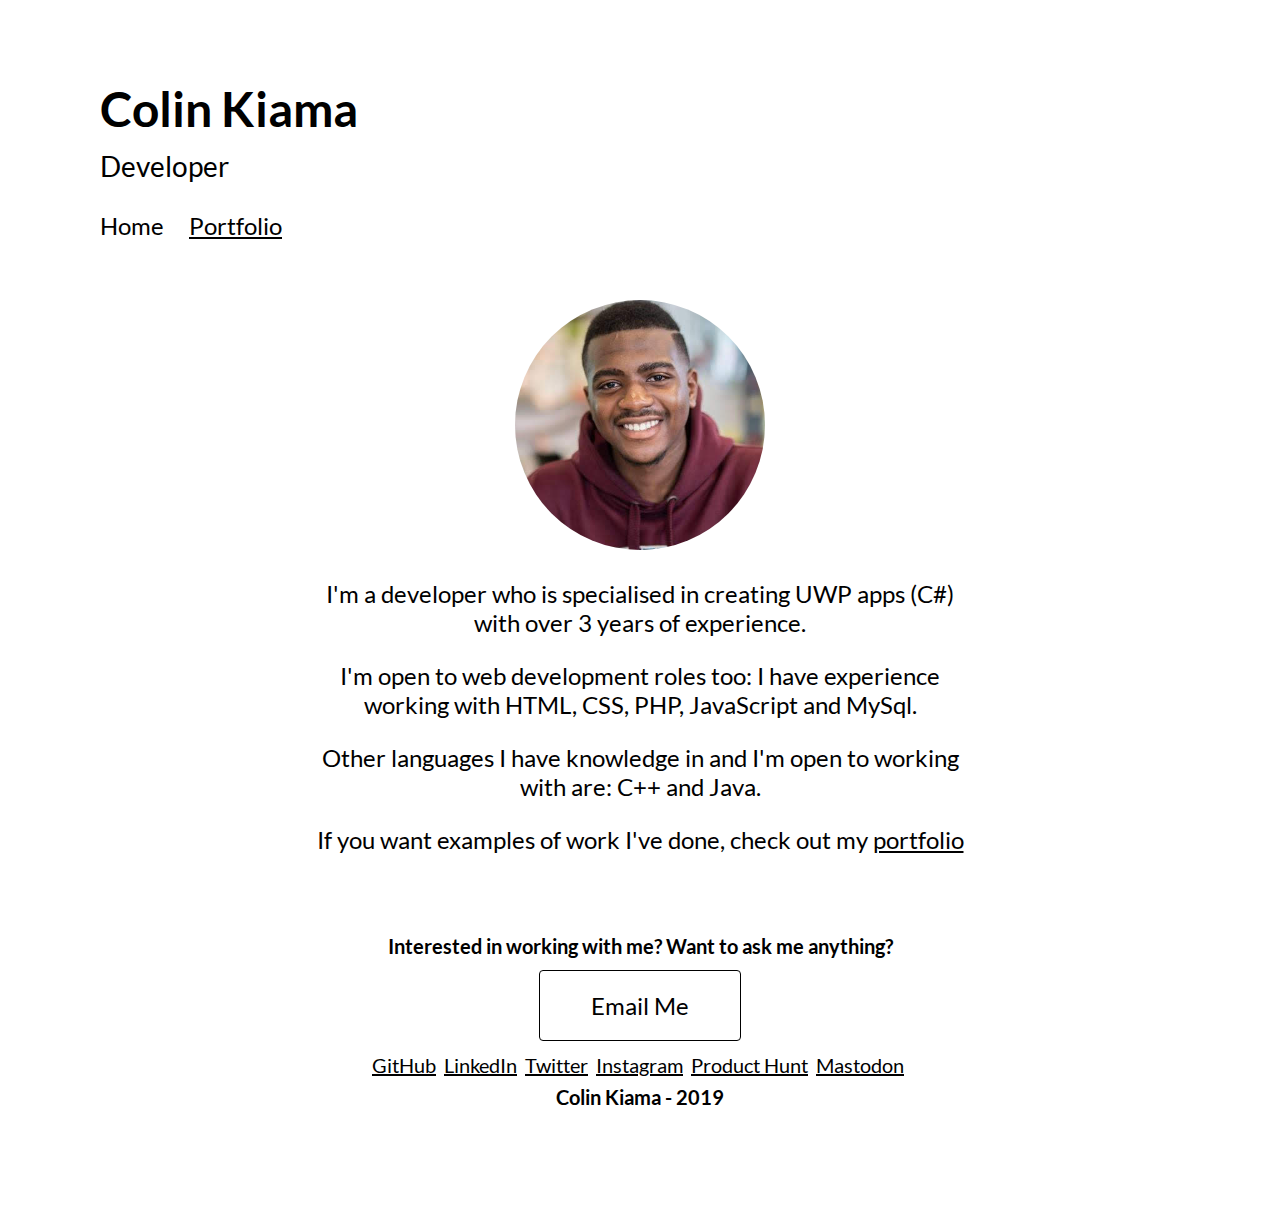
<file: index.html>
<!DOCTYPE html>
<html lang="en">
    <head>
        <title>Colin Kiama</title>
        <meta charset="UTF-8">
        <meta name="title" content="Colin Kiama">
        <meta name="description" content="Developer with experience with .Net (C#, UWP), Java and HTML.">
        <meta name="viewport" content="width=device-width, initial-scale=1.0">
        <link rel="stylesheet" href="css/wide.css">
        <link rel="stylesheet" href="css/home.css">
        <link rel="icon" href="images/colinkiama.png">
        
        <script async src="https://www.googletagmanager.com/gtag/js?id=UA-137041330-1"></script>
            <script>
            window.dataLayer = window.dataLayer || [];
            function gtag(){dataLayer.push(arguments);}
            gtag('js', new Date());

            gtag('config', 'UA-137041330-1');
        </script>

    </head>
    <body>
        <header>
                <h1>Colin Kiama</h1> 
                <h3>Developer</h3>
            <nav>
                
               <div>Home</div>
               <a href="portfolio.html">Portfolio</a>
             </nav>
        </header>
        <main>   
           <img src="images/colinPortrait.jpg" alt="Portrait of Colin Kiama smiling">
           <p>I'm a developer who is specialised in creating UWP apps (C#) with over 3 years of experience.</p> 
                <p>I'm open to web development roles too: I have experience working with HTML, CSS, PHP, JavaScript and MySql.</p> <p>Other languages
               I have knowledge in and I'm open to working with are: C++ and Java.</p>
                     

           <p>If you want examples of work I've done, check out my <a href="portfolio.html">portfolio</a>
           </p>        
        </main>

        <footer>
            <div>Interested in working with me? Want to ask me anything?</div>
            <a href="mailto:colinkiama@gmail.com" id="contactMeButton">Email Me</a><br>
            <span>
                    <a href="https://www.github.com/colinkiama">GitHub</a>
                    <a href="https://www.linkedin.com/in/colin-kiama-11962988/">LinkedIn</a>
                    <a href="https://www.twitter.com/colinkiama">Twitter</a>
                    <a href="https://www.instagram.com/colinkiama.tech">Instagram</a>
                    <a href="https://www.producthunt.com/@colinkiama">Product Hunt</a>
                    <a rel="me" href="https://niu.moe/@colnkiama">Mastodon</a>
            </span>
            <div>Colin Kiama - 2019</div>
        </footer>
    </body>
</html>
</file>
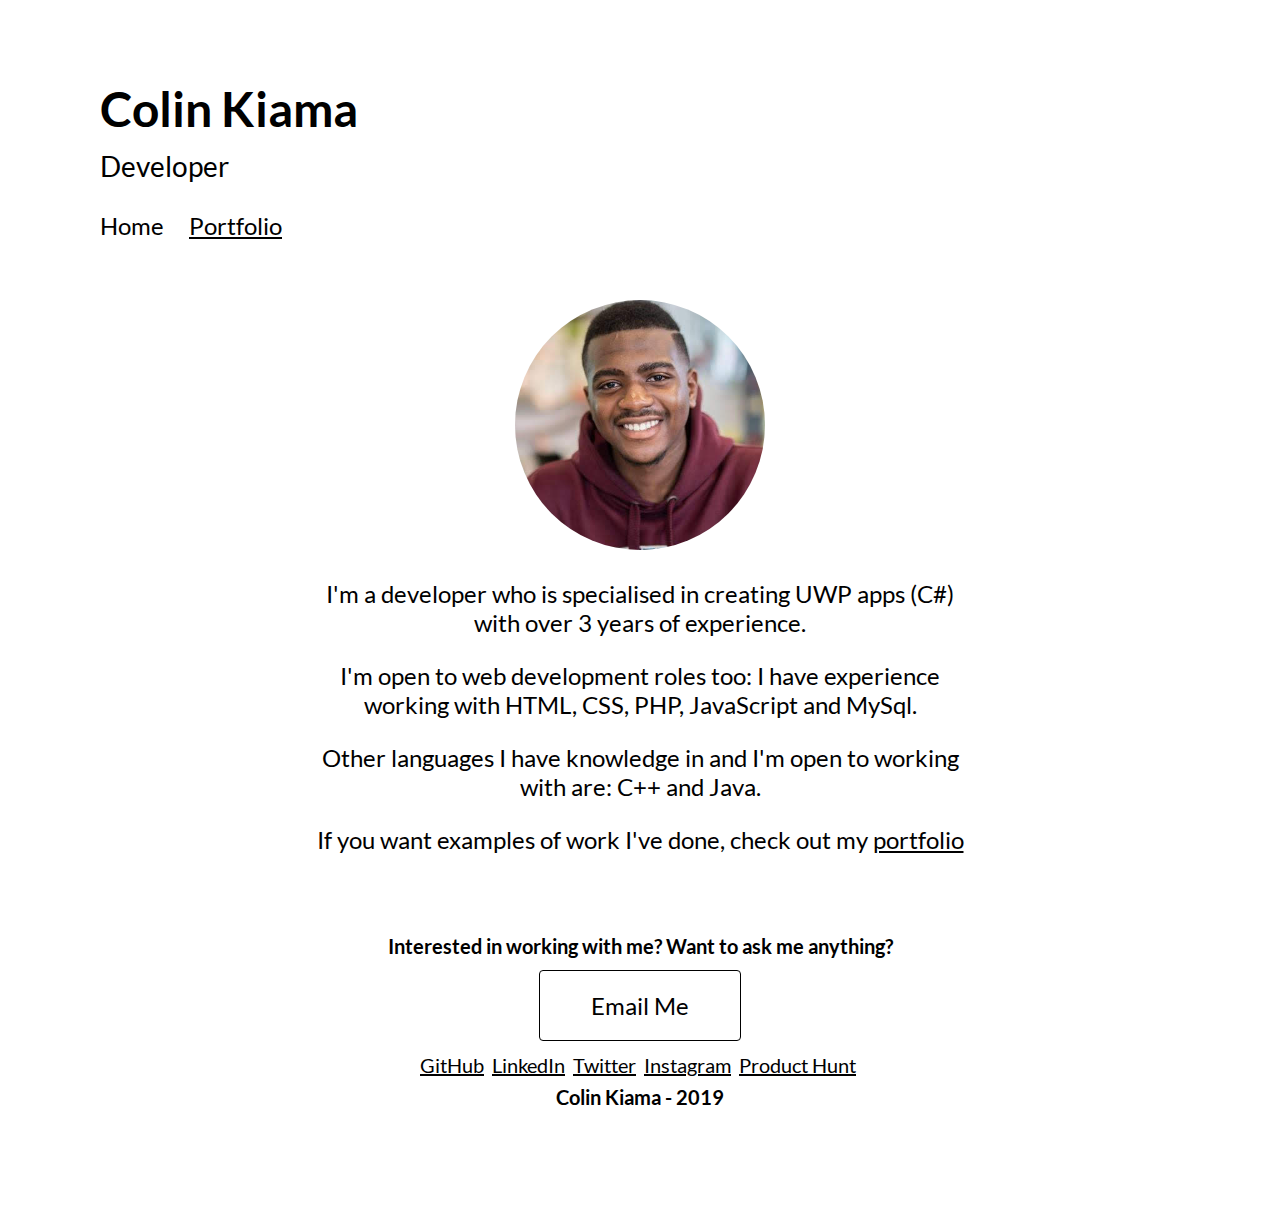
<file: src/index.html>
<!DOCTYPE html>
<html lang="en">
    <head>
        <title>Colin Kiama</title>
        <meta charset="UTF-8">
        <meta name="title" content="Colin Kiama">
        <meta name="description" content="Developer with experience with .Net (C#, UWP), Java and HTML.">
        <meta name="viewport" content="width=device-width, initial-scale=1.0">
        <link rel="stylesheet" href="css/wide.css">
        <link rel="stylesheet" href="css/home.css">
        <link rel="icon" href="images/colinkiama.png">
        
        <script async src="https://www.googletagmanager.com/gtag/js?id=UA-137041330-1"></script>
            <script>
            window.dataLayer = window.dataLayer || [];
            function gtag(){dataLayer.push(arguments);}
            gtag('js', new Date());

            gtag('config', 'UA-137041330-1');
        </script>

    </head>
    <body>
        <header>
                <h1>Colin Kiama</h1> 
                <h3>Developer</h3>
            <nav>
                
               <div>Home</div>
               <a href="portfolio.html">Portfolio</a>
             </nav>
        </header>
        <main>   
           <img src="images/colinPortrait.jpg" alt="Portrait of Colin Kiama smiling">
           <p>I'm a developer who is specialised in creating UWP apps (C#) with over 3 years of experience.</p> 
                <p>I'm open to web development roles too: I have experience working with HTML, CSS, PHP, JavaScript and MySql.</p> <p>Other languages
               I have knowledge in and I'm open to working with are: C++ and Java.</p>
                     

           <p>If you want examples of work I've done, check out my <a href="portfolio.html">portfolio</a>
           </p>        
        </main>

        <footer>
            <div>Interested in working with me? Want to ask me anything?</div>
            <a href="mailto:colinkiama@gmail.com" id="contactMeButton">Email Me</a><br>
            <span>
                    <a href="https://www.github.com/colinkiama">GitHub</a>
                    <a href="https://www.linkedin.com/in/colin-kiama-11962988/">LinkedIn</a>
                    <a href="https://www.twitter.com/colinkiama">Twitter</a>
                    <a href="https://www.instagram.com/colinkiama.tech">Instagram</a>
                    <a href="https://www.producthunt.com/@colinkiama">Product Hunt</a>
            </span>
            <div>Colin Kiama - 2019</div>
        </footer>
    </body>
</html>
</file>
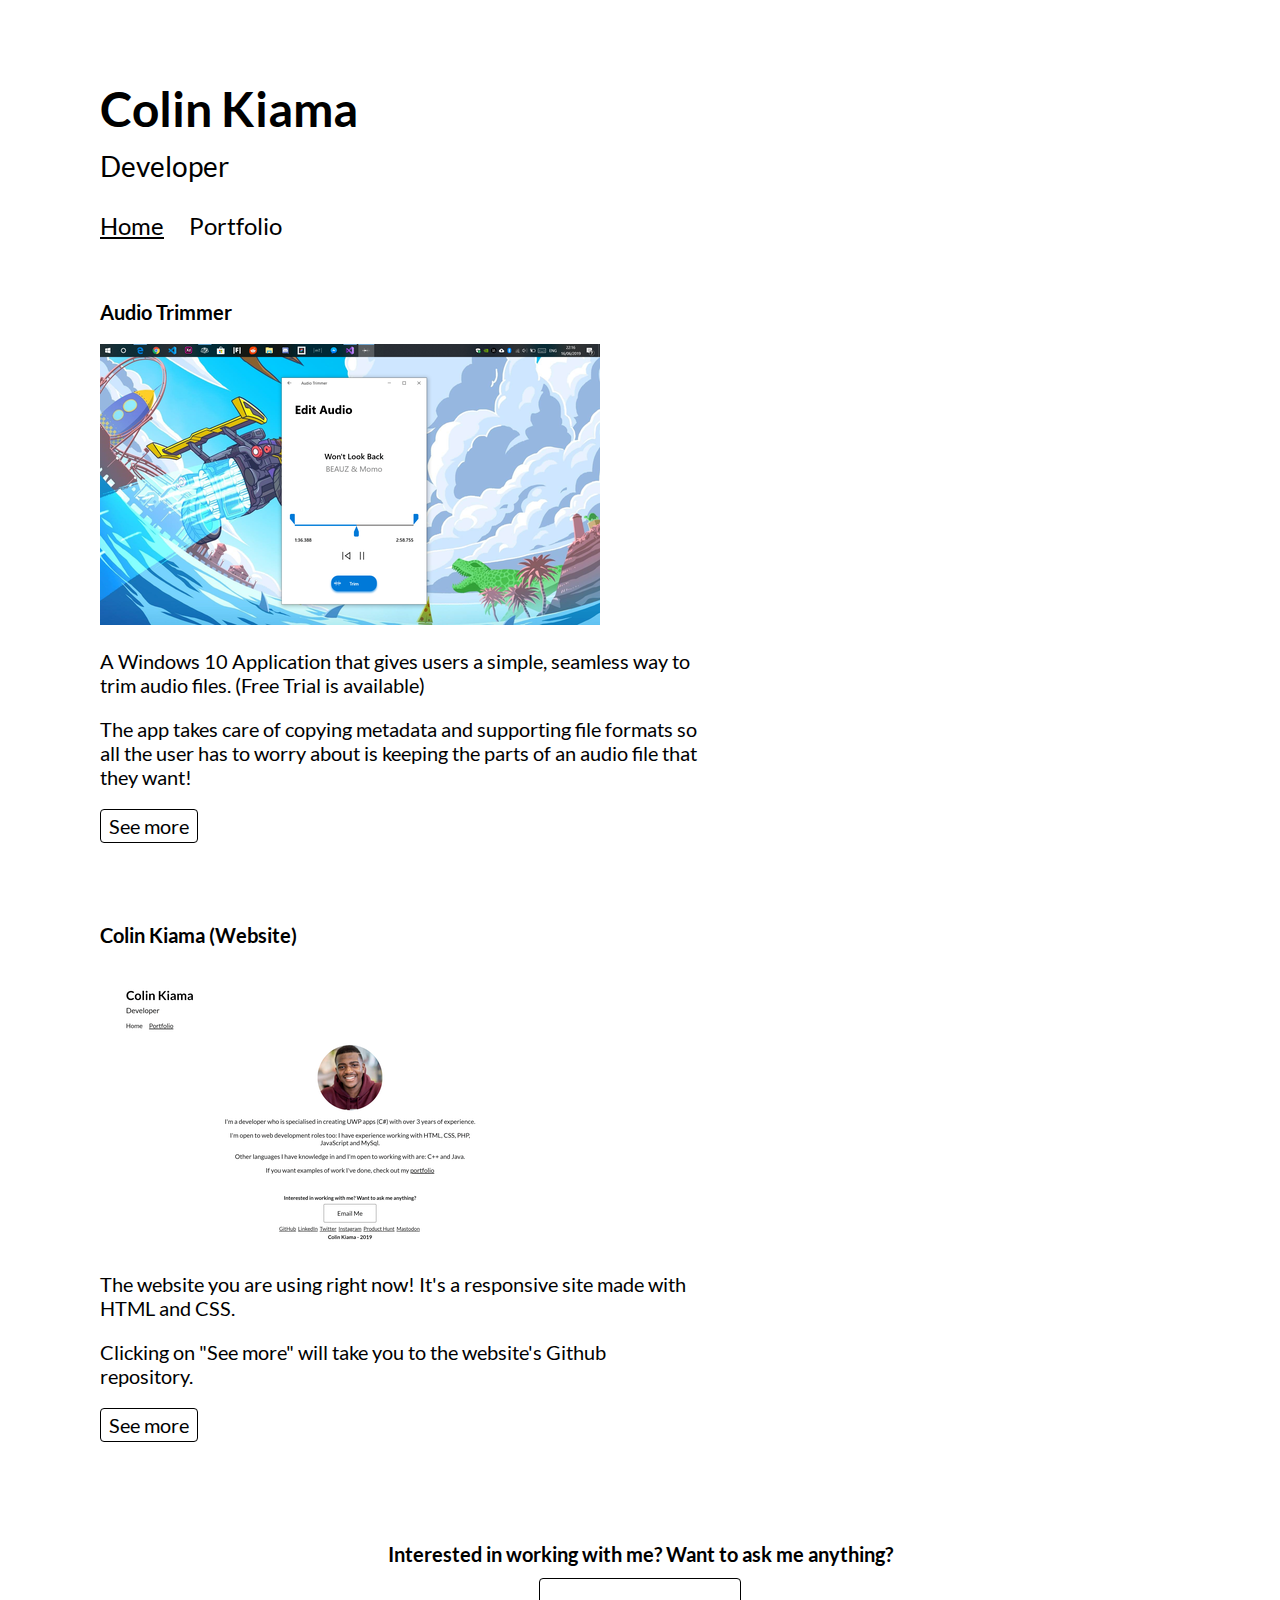
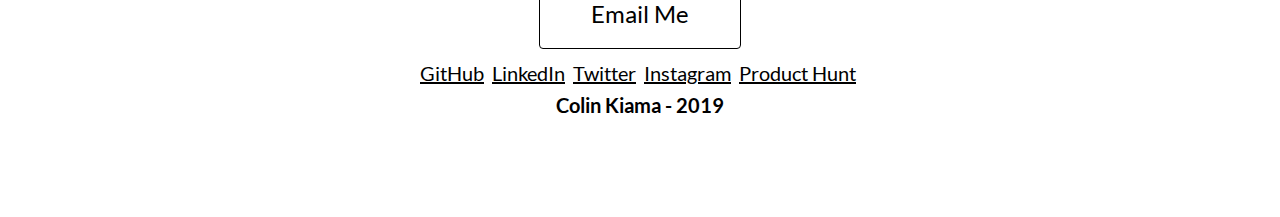
<file: portfolio.html>
<!DOCTYPE html>
<html lang="en">
    <head>
        <title>Colin Kiama</title>
        <meta charset="UTF-8">
        <meta name="viewport" content="width=device-width, initial-scale=1.0">
        <meta name="description" content="Projects that I have programmed myself or collaborated in.">
        <link rel="stylesheet" href="css/wide.css">
        <link rel="stylesheet" href="css/portfolio.css">
        <link rel="icon" href="images/colinkiama.png">
        <script async src="https://www.googletagmanager.com/gtag/js?id=UA-137041330-1"></script>
            <script>
            window.dataLayer = window.dataLayer || [];
            function gtag(){dataLayer.push(arguments);}
            gtag('js', new Date());

            gtag('config', 'UA-137041330-1');
        </script>
    </head>
    <body>
        <header>
                <h1>
                        Colin Kiama
                    </h1> 
                    <h3>
                        Developer
                    </h3>
            <nav>
                
               <a href="index.html">Home</a>
               <div>Portfolio</div>
             </nav>
        </header>
        <main>   
            <article>
                <section>
                    <h4>Audio Trimmer</h6>
                    <a href="https://www.microsoft.com/store/apps/9P98V42MC8Z4?cid=colinkiamaSite"><img src="images/audioTrimmer.png" alt="A program allowing the user to select parts of audio to keep with trimming controls"></a>
                    <div><p>A Windows 10 Application that gives users a simple, seamless way to trim audio files. (Free Trial is available)</p>  

                        <p>The app takes care of copying metadata and supporting file formats so all the user has to worry about is keeping the parts of an audio file that they want!</p></div>
                    <a href="https://www.microsoft.com/store/apps/9P98V42MC8Z4?cid=colinkiamaSite">See more</a>
                </section>

                <section>
                        <h4>Colin Kiama (Website)</h6>
                        <a href="https://github.com/colinkiama/colinkiama"><img src="images/colinkiamaSite.png" alt="A website with an image of someone smiling above a paragraphs highlighting programming abilities"></a>
                        <div><p>The website you are using right now! It's a responsive site made with HTML and CSS.</p>
                        <p>Clicking on "See more" will take you to the website's Github repository.</p></div>
                        <a href="https://github.com/colinkiama/colinkiama">See more</a>
                </section>
            </article>
        </main>

        <footer>
            <div>Interested in working with me? Want to ask me anything?</div>
            <a href="mailto:colinkiama@gmail.com" id="contactMeButton">Email Me</a><br>
            <span>
                    <a href="https://www.github.com/colinkiama">GitHub</a>
                    <a href="https://www.linkedin.com/in/colin-kiama-11962988/">LinkedIn</a>
                    <a href="https://www.twitter.com/colinkiama">Twitter</a>
                    <a href="https://www.instagram.com/colinkiama.tech">Instagram</a>
                    <a href="https://www.producthunt.com/@colinkiama">Product Hunt</a>
            </span>
           <div>Colin Kiama - 2019</div>
        </footer>
    </body> 
</html>
</file>
<file: css/wide.css>
@font-face{
    src: url(Lato-Regular.ttf);
    font-family: Lato;
    font-display: swap;
}

@font-face{
    src: url(Lato-Bold.ttf);
    font-family: Lato;
    font-weight: bold;
    font-display: swap;
}

body{
    font-family: Lato, Arial, Helvetica, sans-serif;
    font-size: 24px;
    margin: 80px 100px 100px;
}

header{
    margin-bottom: 60px;
}

h1{
    margin: 0 0 12px 0;
}

h3{
    font-weight: normal;
    margin-top: 0;
}

footer{
    text-align: center;
    font-weight: bold;
    font-size: 20px;
    margin-top: 80px;
}

a{
    color: inherit;
}

a:visited{
    color:inherit;
}

span{
    display: block;
    margin-bottom: 8px;
}

span > a{
    font-weight: normal;
    margin-right: 4px;
}

#contactMeButton{
    margin-top: 12px;
    margin-bottom: 12px;
    text-decoration: none;
    width: 200px;
    border: 1px solid black;
    border-radius: 4px;
    padding: 20px 0;
    font-size: 24px;
    text-align: center;
    display: inline-block;
    font-weight: normal;
}

@media screen and (max-width: 600px){
    body{
        font-size: 20px;
        margin: 60px 32px 32px;
    }
    
    nav > *{
        display: block;
        margin-bottom: 12px;
        text-align: center;
    }

    footer{
        font-size: 16px;
    }

    footer > a{
        width: auto;
        display: block;
    }

}    

@media screen and (min-width:601px){
    nav > div{
        display: inline-block;
    }

    nav > *{
        margin-right: 20px;
    }
}
</file>
<file: css/home.css>
img{
    border-radius: 50%;
    display: inline-block;
    text-align: center;
}

main{
    text-align: center;
    display: block;
}

p{
    padding: 0 20%;
}

@media screen and (max-width: 600px){
    img{
        width: 200px;
    }
}

@media screen and (min-width: 601px){
    img{
        width: 250px;
    }
}
</file>
<file: src/css/wide.css>
@font-face{
    src: url(Lato-Regular.ttf);
    font-family: Lato;
    font-display: swap;
}

@font-face{
    src: url(Lato-Bold.ttf);
    font-family: Lato;
    font-weight: bold;
    font-display: swap;
}

body{
    font-family: Lato, Arial, Helvetica, sans-serif;
    font-size: 24px;
    margin: 80px 100px 100px;
}

header{
    margin-bottom: 60px;
}

h1{
    margin: 0 0 12px 0;
}

h3{
    font-weight: normal;
    margin-top: 0;
}

footer{
    text-align: center;
    font-weight: bold;
    font-size: 20px;
    margin-top: 80px;
}

a{
    color: inherit;
}

a:visited{
    color:inherit;
}

span{
    display: block;
    margin-bottom: 8px;
}

span > a{
    font-weight: normal;
    margin-right: 4px;
}

#contactMeButton{
    margin-top: 12px;
    margin-bottom: 12px;
    text-decoration: none;
    width: 200px;
    border: 1px solid black;
    border-radius: 4px;
    padding: 20px 0;
    font-size: 24px;
    text-align: center;
    display: inline-block;
    font-weight: normal;
}

@media screen and (max-width: 600px){
    body{
        font-size: 20px;
        margin: 60px 32px 32px;
    }
    
    nav > *{
        display: block;
        margin-bottom: 12px;
        text-align: center;
    }

    footer{
        font-size: 16px;
    }

    footer > a{
        width: auto;
        display: block;
    }

}    

@media screen and (min-width:601px){
    nav > div{
        display: inline-block;
    }

    nav > *{
        margin-right: 20px;
    }
}
</file>
<file: src/css/home.css>
img{
    border-radius: 50%;
    display: inline-block;
    text-align: center;
}

main{
    text-align: center;
    display: block;
}

p{
    padding: 0 20%;
}

@media screen and (max-width: 600px){
    img{
        width: 200px;
    }
}

@media screen and (min-width: 601px){
    img{
        width: 250px;
    }
}
</file>
<file: css/portfolio.css>
section > *{
    display: block;
    margin-bottom: 20px;
}

section > div{
    margin-bottom: 4px;
}

section{
    margin-bottom: 60px;
}

section > div + a{
    border: 1px black solid;
    border-radius: 4px;
    padding: 4px 8px;
    display: inline-block;
    text-decoration: none;
}


@media screen and (max-width: 600px){
    article{
        font-size: 16px
    }

    img{
        max-width: 100%;
        max-height: 100%;
    }

}

@media screen and (min-width: 601px){
    article{
        font-size: 20px;
    }

    img{
        width: 500px;
    }

    section{
        width: 600px;
    }
}
</file>
